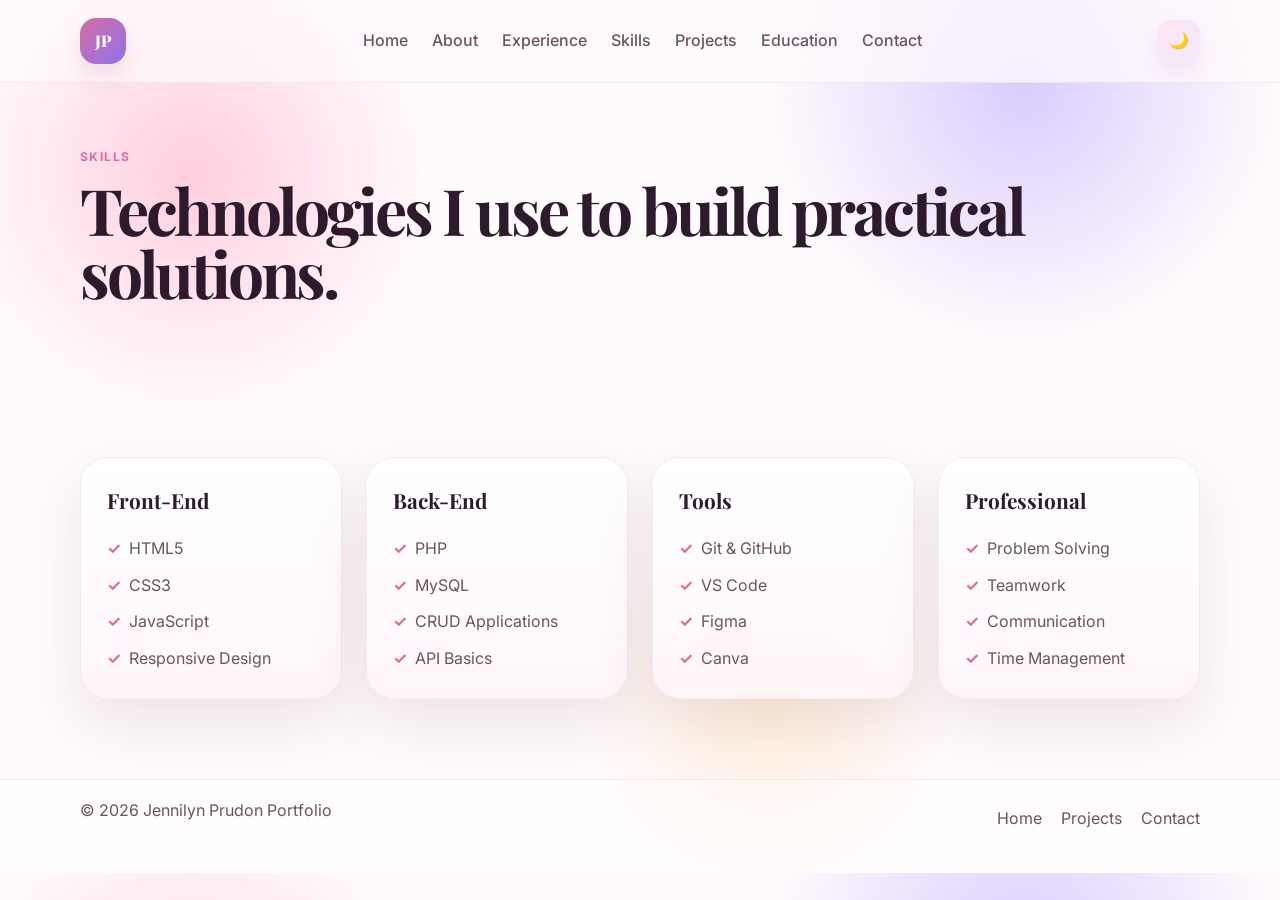
<file: skills.html>
<!DOCTYPE html>
<html lang="en">
  <head>
    <meta charset="UTF-8" />
    <meta name="viewport" content="width=device-width, initial-scale=1.0" />
    <title>Skills | Jennilyn Prudon</title>
    <link rel="preconnect" href="https://fonts.googleapis.com" />
    <link rel="preconnect" href="https://fonts.gstatic.com" crossorigin />
    <link href="https://fonts.googleapis.com/css2?family=Inter:wght@400;500;600;700;800&family=Playfair+Display:wght@600;700;800&display=swap" rel="stylesheet" />
    <link rel="stylesheet" href="styles.css" />
  </head>
  <body>
    <header class="site-header">
      <div class="container nav-wrap">
        <a href="index.html" class="logo" aria-label="Jennilyn Prudon home">JP</a>
        <button class="menu-toggle" aria-label="Toggle navigation" aria-expanded="false">
          <span></span><span></span><span></span>
        </button>
        <nav class="main-nav" aria-label="Main navigation">
          <a href="index.html">Home</a>
          <a href="about.html">About</a>
          <a href="experience.html">Experience</a>
          <a href="skills.html">Skills</a>
          <a href="projects.html">Projects</a>
          <a href="education.html">Education</a>
          <a href="contact.html">Contact</a>
        </nav>
        <button class="theme-toggle" aria-label="Toggle dark mode">🌙</button>
      </div>
    </header>

    <main>
      <section class="page-banner section">
        <div class="container">
          <p class="section-tag">Skills</p>
          <h1>Technologies I use to build practical solutions.</h1>
        </div>
      </section>

      <section class="section">
        <div class="container skills-grid">
          <article class="skill-card">
            <h3>Front-End</h3>
            <ul>
              <li>HTML5</li>
              <li>CSS3</li>
              <li>JavaScript</li>
              <li>Responsive Design</li>
            </ul>
          </article>

          <article class="skill-card">
            <h3>Back-End</h3>
            <ul>
              <li>PHP</li>
              <li>MySQL</li>
              <li>CRUD Applications</li>
              <li>API Basics</li>
            </ul>
          </article>

          <article class="skill-card">
            <h3>Tools</h3>
            <ul>
              <li>Git & GitHub</li>
              <li>VS Code</li>
              <li>Figma</li>
              <li>Canva</li>
            </ul>
          </article>

          <article class="skill-card">
            <h3>Professional</h3>
            <ul>
              <li>Problem Solving</li>
              <li>Teamwork</li>
              <li>Communication</li>
              <li>Time Management</li>
            </ul>
          </article>
        </div>
      </section>
    </main>

    <footer class="site-footer">
      <div class="container footer-wrap">
        <p>© 2026 Jennilyn Prudon Portfolio</p>
        <div class="footer-links">
          <a href="index.html">Home</a>
          <a href="projects.html">Projects</a>
          <a href="contact.html">Contact</a>
        </div>
      </div>
    </footer>

    <script src="script.js"></script>
  </body>
</html>
</file>
<file: styles.css>
:root {
  --bg: #fffafc;
  --bg-alt: #fef1f6;
  --surface: rgba(255, 255, 255, 0.86);
  --surface-soft: #fff5f8;
  --text: #2d1b2d;
  --muted: #6a5460;
  --primary: #d76ca4;
  --primary-dark: #b85186;
  --accent: #8d73ec;
  --accent-soft: #f0e5ff;
  --border: rgba(120, 82, 101, 0.09);
  --shadow: 0 24px 60px rgba(108, 69, 81, 0.12);
  --success: #23a97d;
  --peach: #ffd8c7;
  --rose: #ffe4f0;
  --lavender: #f0ebff;
  --glow: rgba(255, 191, 214, 0.9);
}

body.dark-theme {
  --bg: #1d1319;
  --bg-alt: #2b1c27;
  --surface: rgba(35, 24, 31, 0.9);
  --surface-soft: #31242d;
  --text: #fdf2f9;
  --muted: #e7d1df;
  --primary: #f2a6c5;
  --primary-dark: #e988b5;
  --accent: #bca9ff;
  --accent-soft: rgba(188, 169, 255, 0.18);
  --border: rgba(255, 255, 255, 0.08);
  --shadow: 0 20px 50px rgba(0, 0, 0, 0.35);
  --success: #7ae6ba;
  --peach: #f8c1ad;
  --rose: #f6d7e6;
  --lavender: #e2d9ff;
  --glow: rgba(242, 166, 197, 0.4);
}

* {
  box-sizing: border-box;
}

html {
  scroll-behavior: smooth;
}

body {
  margin: 0;
  font-family: "Inter", sans-serif;
  background:
    radial-gradient(circle at 15% 20%, rgba(255, 204, 221, 0.96), transparent 18%),
    radial-gradient(circle at 80% 10%, rgba(206, 189, 255, 0.75), transparent 20%),
    radial-gradient(circle at 60% 80%, rgba(255, 226, 182, 0.45), transparent 18%),
    var(--bg);
  color: var(--text);
  line-height: 1.7;
  transition: background 0.25s ease, color 0.25s ease;
}

h1,
h2,
h3,
.logo {
  font-family: "Playfair Display", serif;
}

a {
  color: inherit;
  text-decoration: none;
}

img {
  max-width: 100%;
  display: block;
}

button,
input,
textarea {
  font: inherit;
}

.container {
  width: min(1120px, calc(100% - 2rem));
  margin: 0 auto;
}

.section {
  padding: 5rem 0;
}

.alt-bg {
  background: var(--bg-alt);
}

.section-tag {
  margin: 0 0 0.75rem;
  color: var(--primary);
  letter-spacing: 0.12em;
  text-transform: uppercase;
  font-size: 0.75rem;
  font-weight: 700;
}

h1,
h2,
h3,
p {
  margin-top: 0;
}

h1 {
  font-size: clamp(2.8rem, 5vw, 5rem);
  line-height: 0.98;
  letter-spacing: -0.05em;
  margin-bottom: 1rem;
}

h2 {
  font-size: clamp(2rem, 3vw, 3rem);
  line-height: 1.15;
  margin-bottom: 1rem;
}

p {
  color: var(--muted);
}

.site-header {
  position: sticky;
  top: 0;
  z-index: 100;
  backdrop-filter: blur(14px);
  background: rgba(255, 250, 252, 0.74);
  border-bottom: 1px solid var(--border);
}

body.dark-theme .site-header {
  background: rgba(29, 19, 25, 0.82);
}

body.dark-theme .site-footer {
  background: rgba(29, 19, 25, 0.4);
}

.nav-wrap {
  position: relative;
  display: flex;
  align-items: center;
  justify-content: space-between;
  gap: 1rem;
  min-height: 82px;
}

.logo {
  display: inline-flex;
  align-items: center;
  justify-content: center;
  width: 46px;
  height: 46px;
  border-radius: 16px;
  background: linear-gradient(135deg, var(--primary), var(--accent));
  color: white;
  font-weight: 800;
  box-shadow: 0 12px 24px rgba(201, 108, 157, 0.22);
}

.main-nav {
  display: flex;
  align-items: center;
  gap: 1.5rem;
  font-weight: 500;
}

.main-nav a {
  position: relative;
  color: var(--muted);
}

.main-nav a::after {
  content: "";
  position: absolute;
  left: 0;
  bottom: -0.4rem;
  width: 100%;
  height: 2px;
  background: var(--primary);
  transform: scaleX(0);
  transform-origin: left;
  transition: transform 0.2s ease;
}

.main-nav a:hover::after,
.main-nav a:focus-visible::after {
  transform: scaleX(1);
}

.theme-toggle,
.menu-toggle,
.filter-btn {
  border: 0;
  cursor: pointer;
}

.theme-toggle {
  width: 42px;
  height: 42px;
  border-radius: 12px;
  background: linear-gradient(135deg, var(--rose), var(--lavender));
  color: var(--text);
  box-shadow: 0 10px 20px rgba(196, 114, 168, 0.15);
}

.hero {
  padding-top: 4rem;
}

.hero-grid {
  display: grid;
  grid-template-columns: 1.2fr 0.8fr;
  gap: 3rem;
  align-items: center;
}

.hero-copy {
  position: relative;
  z-index: 1;
}

.eyebrow {
  margin-bottom: 1rem;
  color: var(--primary);
  font-weight: 700;
  text-transform: uppercase;
  letter-spacing: 0.08em;
  font-size: 0.85rem;
}

.lead {
  font-size: 1.08rem;
  max-width: 620px;
}

.actions {
  display: flex;
  align-items: center;
  gap: 1rem;
  flex-wrap: wrap;
  margin: 1.75rem 0;
}

.button {
  display: inline-flex;
  align-items: center;
  justify-content: center;
  padding: 0.95rem 1.4rem;
  border-radius: 999px;
  font-weight: 700;
  transition: transform 0.2s ease, box-shadow 0.2s ease;
}

.button:hover,
.button:focus-visible {
  transform: translateY(-1px);
}

.button.primary {
  background: linear-gradient(135deg, #f4a7c7, #d78ae8 55%, #8d73ec);
  color: white;
  box-shadow: 0 18px 35px rgba(201, 119, 166, 0.28);
}

.button.secondary {
  background: rgba(255, 255, 255, 0.7);
  border: 1px solid rgba(159, 123, 147, 0.18);
  color: var(--text);
  box-shadow: 0 10px 20px rgba(120, 100, 147, 0.08);
}

.quick-facts {
  list-style: none;
  padding: 0;
  margin: 2rem 0 0;
  display: flex;
  flex-wrap: wrap;
  gap: 1.2rem;
}

.quick-facts li {
  display: flex;
  flex-direction: column;
  gap: 0.15rem;
  color: var(--muted);
  min-width: 92px;
}

.quick-facts span {
  color: var(--text);
  font-weight: 800;
  font-size: 1.5rem;
}

.reveal {
  opacity: 0;
  transform: translateY(28px);
  transition: opacity 0.7s ease, transform 0.7s ease;
}

.reveal.visible {
  opacity: 1;
  transform: translateY(0);
}

.hero-visual {
  display: flex;
  justify-content: center;
}

.profile-card {
  position: relative;
  background: linear-gradient(180deg, rgba(255, 255, 255, 0.75), rgba(255, 247, 250, 0.85));
  border: 1px solid rgba(203, 148, 182, 0.2);
  border-radius: 32px;
  padding: 1rem;
  box-shadow: var(--shadow);
  width: min(100%, 430px);
}

.profile-card img {
  width: 100%;
  height: 500px;
  object-fit: cover;
  border-radius: 26px;
  border: 4px solid rgba(255, 255, 255, 0.86);
}


.two-column {
  display: grid;
  grid-template-columns: 0.8fr 1.2fr;
  gap: 2.5rem;
  align-items: start;
}

.experience-grid,
.skills-grid,
.projects-grid {
  display: grid;
  gap: 1.5rem;
}

.experience-grid {
  grid-template-columns: repeat(3, minmax(0, 1fr));
  margin-top: 2rem;
}

.experience-card {
  background: linear-gradient(180deg, rgba(255,255,255,0.95), rgba(255,247,250,0.9));
  border: 1px solid rgba(205, 160, 179, 0.18);
  border-radius: 28px;
  padding: 1.5rem;
  box-shadow: var(--shadow);
}

.experience-date {
  display: inline-block;
  margin-bottom: 0.8rem;
  font-size: 0.78rem;
  font-weight: 700;
  letter-spacing: 0.08em;
  text-transform: uppercase;
  color: var(--primary);
}

.experience-company {
  margin: 0 0 0.8rem;
  font-weight: 700;
  color: var(--text);
}

.experience-card ul {
  margin: 0;
  padding-left: 1.1rem;
  color: var(--muted);
}

.experience-card li + li {
  margin-top: 0.6rem;
}

.skills-grid {
  grid-template-columns: repeat(4, minmax(0, 1fr));
  margin-top: 2rem;
}

.skill-card,
.project-card,
.contact-form,
.achievements,
.timeline-item {
  background: linear-gradient(180deg, rgba(255,255,255,0.96), rgba(255,246,250,0.9));
  border: 1px solid rgba(205, 160, 179, 0.18);
  border-radius: 28px;
  box-shadow: var(--shadow);
}

body.dark-theme .skill-card,
body.dark-theme .project-card,
body.dark-theme .contact-form,
body.dark-theme .achievements,
body.dark-theme .timeline-item,
body.dark-theme .experience-card,
body.dark-theme .summary-card,
body.dark-theme .page-card,
body.dark-theme .contact-form input,
body.dark-theme .contact-form textarea {
  background: linear-gradient(180deg, rgba(46, 30, 38, 0.96), rgba(30, 22, 28, 0.96));
  border-color: rgba(255, 255, 255, 0.08);
  color: #fdf2f9;
}

body.dark-theme .skill-card h3,
body.dark-theme .project-card h3,
body.dark-theme .contact-form label,
body.dark-theme .timeline-item h3,
body.dark-theme .achievements h3,
body.dark-theme .experience-card h3,
body.dark-theme .year,
body.dark-theme .project-links a,
body.dark-theme .contact-list strong,
body.dark-theme .main-nav a,
body.dark-theme .quick-facts span,
body.dark-theme .section-tag,
body.dark-theme .logo,
body.dark-theme .form-status,
body.dark-theme .contact-form label,
body.dark-theme .contact-form input,
body.dark-theme .contact-form textarea,
body.dark-theme .footer-links a,
body.dark-theme .site-footer p,
body.dark-theme .experience-company {
  color: #fdf2f9;
}

body.dark-theme .skill-card ul,
body.dark-theme .contact-list,
body.dark-theme .achievements ul,
body.dark-theme .project-body p,
body.dark-theme .timeline-item p,
body.dark-theme .experience-card ul,
body.dark-theme .experience-card p,
body.dark-theme .contact-form input::placeholder,
body.dark-theme .contact-form textarea::placeholder,
body.dark-theme .footer-links,
body.dark-theme p,
body.dark-theme .lead,
body.dark-theme .quick-facts li,
body.dark-theme .main-nav a {
  color: #ecdce7;
}

body.dark-theme .project-tag {
  color: #ffd6eb;
  background: rgba(242, 166, 197, 0.15);
}

body.dark-theme .button.secondary {
  background: rgba(58, 41, 50, 0.8);
  color: #fdf2f9;
  border-color: rgba(255, 255, 255, 0.12);
}

body.dark-theme .contact-form input,
body.dark-theme .contact-form textarea {
  background: rgba(17, 12, 16, 0.45);
}

body.dark-theme .menu-toggle,
body.dark-theme .theme-toggle {
  background: rgba(58, 41, 50, 0.9);
  color: #fdf2f9;
}

.skill-card {
  padding: 1.6rem;
}

.skill-card h3 {
  margin-bottom: 1rem;
  font-size: 1.3rem;
}

.skill-card ul {
  list-style: none;
  margin: 0;
  padding: 0;
  display: flex;
  flex-direction: column;
  gap: 0.6rem;
  color: var(--muted);
}

.skill-card li::before {
  content: "✓";
  color: var(--primary);
  margin-right: 0.55rem;
  font-weight: 700;
}

.section-heading {
  margin-bottom: 2rem;
}

.page-banner {
  padding-top: 4rem;
  padding-bottom: 1.5rem;
}

.home-summary-grid {
  display: grid;
  grid-template-columns: repeat(2, minmax(0, 1fr));
  gap: 1.5rem;
  margin-top: 2rem;
}

.summary-card,
.page-card {
  display: block;
  background: linear-gradient(180deg, rgba(255,255,255,0.96), rgba(255,246,250,0.9));
  border: 1px solid rgba(205, 160, 179, 0.18);
  border-radius: 28px;
  box-shadow: var(--shadow);
  padding: 1.5rem;
  transition: transform 0.2s ease, box-shadow 0.2s ease;
}

.summary-card:hover,
.page-card:hover,
.experience-card:hover,
.skill-card:hover,
.project-card:hover {
  box-shadow: 0 18px 38px rgba(165, 104, 140, 0.14);
}

.summary-card:hover,
.page-card:hover {
  transform: translateY(-3px);
}

.summary-label {
  display: inline-block;
  margin-bottom: 0.75rem;
  color: var(--primary);
  font-size: 0.8rem;
  font-weight: 700;
  letter-spacing: 0.08em;
  text-transform: uppercase;
}

.summary-card h3,
.page-card h2 {
  margin-bottom: 0.7rem;
}

.page-grid {
  display: grid;
  grid-template-columns: repeat(2, minmax(0, 1fr));
  gap: 1.5rem;
}

.split-header {
  display: flex;
  justify-content: space-between;
  align-items: end;
  gap: 1rem;
}

.filter-group {
  display: flex;
  flex-wrap: wrap;
  gap: 0.75rem;
}

.filter-btn {
  background: var(--surface);
  color: var(--muted);
  border: 1px solid var(--border);
  border-radius: 999px;
  padding: 0.6rem 1.1rem;
  font-weight: 600;
}

.filter-btn.active {
  background: linear-gradient(135deg, var(--primary), var(--accent));
  color: white;
  border-color: transparent;
}

.projects-grid {
  grid-template-columns: repeat(3, minmax(0, 1fr));
}

.project-card {
  overflow: hidden;
  transition: transform 0.2s ease, box-shadow 0.2s ease;
  border: 1px solid rgba(201, 116, 166, 0.12);
}

.project-card:hover {
  transform: translateY(-5px);
  box-shadow: 0 20px 45px rgba(165, 104, 140, 0.12);
}

.project-card.hidden {
  display: none;
}

.project-card img {
  width: 100%;
  height: 240px;
  object-fit: cover;
}

.project-body {
  padding: 1.4rem;
}

.project-tag {
  display: inline-block;
  margin-bottom: 0.7rem;
  padding: 0.35rem 0.7rem;
  border-radius: 999px;
  background: rgba(217, 107, 157, 0.12);
  color: var(--primary);
  font-size: 0.75rem;
  font-weight: 700;
}

.project-links {
  display: flex;
  gap: 0.8rem;
  flex-wrap: wrap;
  margin-top: 1.2rem;
}

.project-links a {
  color: var(--primary);
  font-weight: 700;
}

.edu-layout {
  display: grid;
  grid-template-columns: 1fr 1fr;
  gap: 2rem;
}

.timeline {
  display: grid;
  gap: 1rem;
}

.timeline-item {
  display: grid;
  grid-template-columns: 160px 1fr;
  gap: 1rem;
  padding: 1.3rem 1.4rem;
}

.year {
  display: inline-flex;
  align-items: center;
  justify-content: center;
  width: 120px;
  height: fit-content;
  padding: 0.55rem 0.9rem;
  border-radius: 999px;
  background: rgba(139, 108, 231, 0.12);
  color: var(--accent);
  font-weight: 700;
  font-size: 0.8rem;
}

.achievements {
  padding: 1.6rem;
  border-radius: 1.25rem;
  background: rgba(255, 255, 255, 0.42);
  border: 1px solid rgba(123, 97, 194, 0.12);
  box-shadow: 0 16px 30px rgba(17, 24, 39, 0.06);
}

.achievements h3 {
  margin: 0;
  color: var(--text);
  font-size: 1.5rem;
}

.sub-award-title {
  margin-top: 1.5rem;
  font-size: 1.2rem;
}

.achievements ul {
  margin: 1rem 0 0;
  padding-left: 1.2rem;
  color: var(--muted);
}

.achievements li + li {
  margin-top: 0.75rem;
}

.contact-grid {
  display: grid;
  grid-template-columns: 0.9fr 1.1fr;
  gap: 2rem;
  align-items: start;
}

.contact-list {
  list-style: none;
  padding: 0;
  margin: 2rem 0 0;
  display: grid;
  gap: 0.8rem;
  color: var(--muted);
}

.contact-form {
  padding: 1.5rem;
  display: grid;
  gap: 1rem;
}

.contact-form label {
  display: grid;
  gap: 0.5rem;
  font-weight: 600;
  color: var(--text);
}

.contact-form input,
.contact-form textarea {
  width: 100%;
  border: 1px solid rgba(201, 116, 166, 0.18);
  background: rgba(255, 255, 255, 0.72);
  color: var(--text);
  border-radius: 14px;
  padding: 0.9rem 1rem;
}

.contact-form input:focus,
.contact-form textarea:focus {
  outline: 2px solid rgba(67, 97, 238, 0.2);
  border-color: var(--primary);
}

.form-status {
  margin: 0;
  min-height: 1.2rem;
  font-weight: 600;
}

.form-status.success {
  color: var(--success);
}

.form-status.error {
  color: #d93a3a;
}

.contact-form button {
  justify-self: start;
}

.site-footer {
  padding: 1.1rem 0 2rem;
  border-top: 1px solid var(--border);
  background: rgba(255, 255, 255, 0.3);
}

.footer-wrap {
  display: flex;
  justify-content: space-between;
  align-items: center;
  gap: 1rem;
  flex-wrap: wrap;
}

.footer-links {
  display: flex;
  gap: 1.2rem;
  color: var(--muted);
}

.menu-toggle {
  display: none;
  width: 48px;
  height: 48px;
  border-radius: 12px;
  background: var(--surface-soft);
  border: 1px solid var(--border);
}

.menu-toggle span {
  display: block;
  width: 22px;
  height: 2px;
  background: var(--text);
  margin: 5px auto;
  border-radius: 99px;
}

@media (max-width: 900px) {
  .hero-grid,
  .two-column,
  .experience-grid,
  .skills-grid,
  .projects-grid,
  .edu-layout,
  .contact-grid {
    grid-template-columns: 1fr;
  }

  .skills-grid {
    grid-template-columns: repeat(2, minmax(0, 1fr));
  }

  .split-header {
    align-items: start;
    flex-direction: column;
  }
}

@media (max-width: 720px) {
  .section {
    padding: 4rem 0;
  }

  .nav-wrap {
    gap: 0.75rem;
  }

  .main-nav {
    position: absolute;
    top: 74px;
    left: 0;
    right: 0;
    display: none;
    flex-direction: column;
    align-items: flex-start;
    padding: 1rem 1.1rem;
    background: var(--surface);
    border: 1px solid var(--border);
    border-radius: 18px;
    box-shadow: var(--shadow);
  }

  .main-nav.open {
    display: flex;
  }

  .main-nav a {
    width: 100%;
    padding: 0.25rem 0;
  }

  .menu-toggle {
    display: inline-block;
  }

  .theme-toggle {
    margin-left: auto;
  }

  .hero {
    padding-top: 3rem;
  }

  .hero-grid {
    gap: 2rem;
  }

  .actions {
    flex-direction: column;
    align-items: stretch;
  }

  .actions .button {
    width: 100%;
  }

  .quick-facts {
    justify-content: space-between;
    gap: 0.75rem;
  }

  .quick-facts li {
    min-width: 0;
    flex: 1 1 30%;
    text-align: center;
  }

  .profile-card img {
    height: 360px;
  }

  .skills-grid {
    grid-template-columns: 1fr;
  }

  .timeline-item {
    grid-template-columns: 1fr;
  }

  .year {
    width: auto;
    justify-self: start;
  }

  .project-links {
    flex-direction: column;
    align-items: flex-start;
  }

  .footer-wrap {
    flex-direction: column;
    align-items: flex-start;
  }
}

@media (max-width: 480px) {
  .container {
    width: min(100% - 1rem, 1120px);
  }

  h1 {
    font-size: 2.4rem;
  }

  h2 {
    font-size: 1.8rem;
  }

  .site-header {
    padding: 0.1rem 0;
  }

  .logo {
    width: 38px;
    height: 38px;
  }

  .theme-toggle,
  .menu-toggle {
    width: 40px;
    height: 40px;
  }

  .mini-badge {
    left: 1rem;
    right: 1rem;
    bottom: 1rem;
    justify-content: center;
  }

  .contact-form,
  .project-body,
  .skill-card,
  .achievements {
    padding: 1.1rem;
  }
}
</file>
